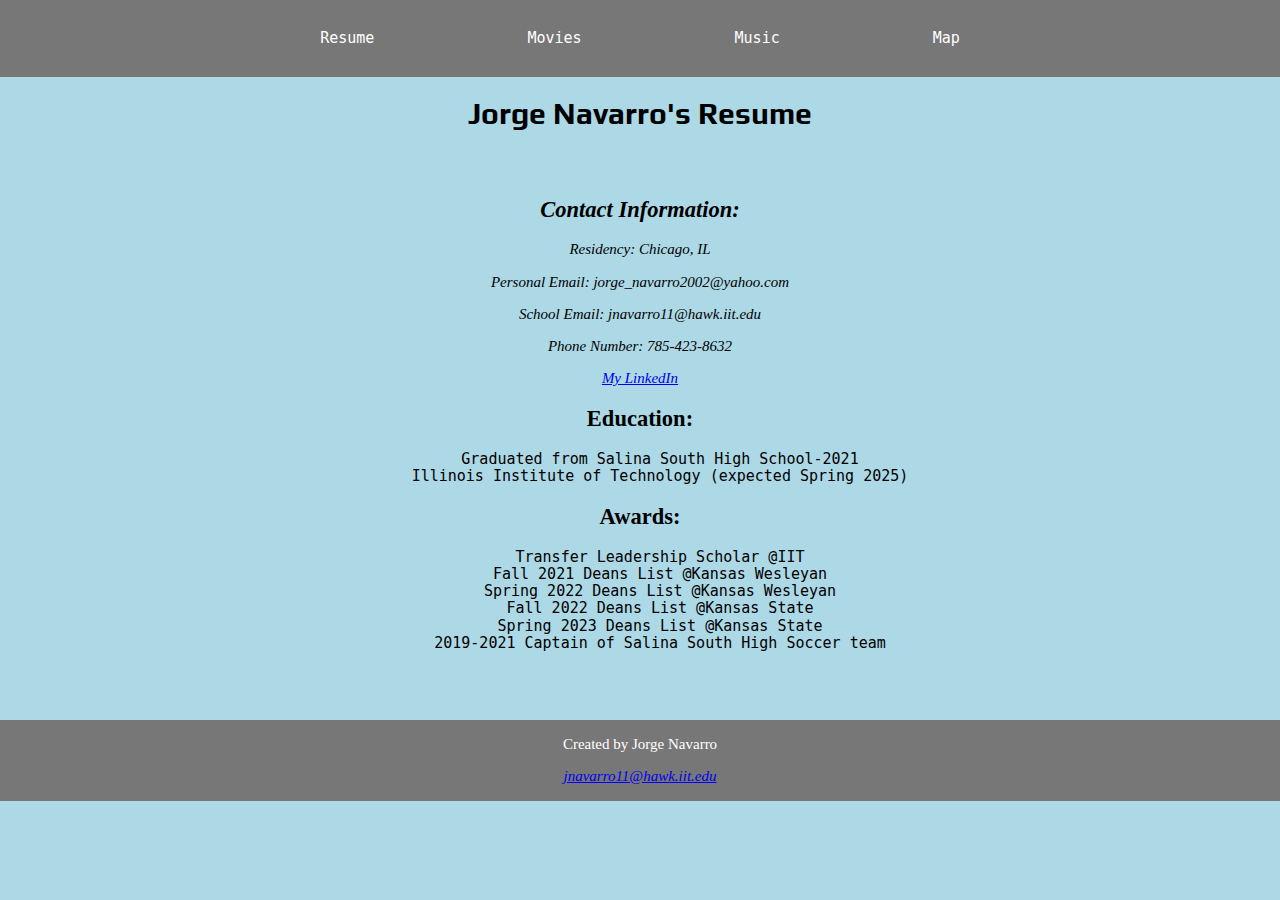
<file: index.html>
<!DOCTYPE html>
<html lang="en">
  
<head>
  <meta charset="utf-8">
  <title>Home Page</title>
  <link rel="stylesheet" type="text/css" href="css/reset.css">
  <link rel="stylesheet" href="css/style.css">
  <link rel="preconnect" href="https://fonts.googleapis.com">
  <link rel="preconnect" href="https://fonts.gstatic.com" crossorigin>
  <link href="https://fonts.googleapis.com/css2?family=Play&display=swap" rel="stylesheet">
  <script async src="js/map.js"></script>
</head>
  
<body>
  <header>
    <nav id="main-nav">
      <ul>
        <li><a href="index.html">Resume</a></li>
        <li><a href="movies.html">Movies</a></li>
        <li><a href="music.html">Music</a></li>
        <li><a href="map.html">Map</a></li>

      </ul>
    </nav>
  </header>
  <main>
    <h1>Jorge Navarro's Resume</h1>
    <section id="ContactInfo">
      <h2>Contact Information:</h2>
      <p>Residency: Chicago, IL</p>
      <p>Personal Email: jorge_navarro2002@yahoo.com</p>
      <p>School Email: jnavarro11@hawk.iit.edu</p>
      <p>Phone Number: 785-423-8632</p>
      <p><a href="https://www.linkedin.com/in/jorge-navarro-360b3a2b4/">My LinkedIn</a></p>
    </section>
    <section id="education">
      <h2>Education:</h2>
      <ul>
        <li>Graduated from Salina South High School-2021</li>
        <li>Illinois Institute of Technology (expected Spring 2025)</li>
      </ul>
    </section>
    <section id="awards">
      <h2>Awards:</h2>
      <ul>
        <li>Transfer Leadership Scholar &#64;IIT</li>
        <li>Fall 2021 Deans List &#64;Kansas Wesleyan</li>
        <li>Spring 2022 Deans List &#64;Kansas Wesleyan</li>
        <li>Fall 2022 Deans List &#64;Kansas State</li>
        <li>Spring 2023 Deans List &#64;Kansas State</li>
        <li>2019-2021 Captain of Salina South High Soccer team</li> 
      </ul>
    </section>
  </main>
  <footer>
    <p>Created by Jorge Navarro</p>
    <address>
      <p><a href="mailto:jnavarro11@hawk.iit.edu">jnavarro11@hawk.iit.edu</a></p>
    </address>
  </footer>
</body>

</html>
</file>
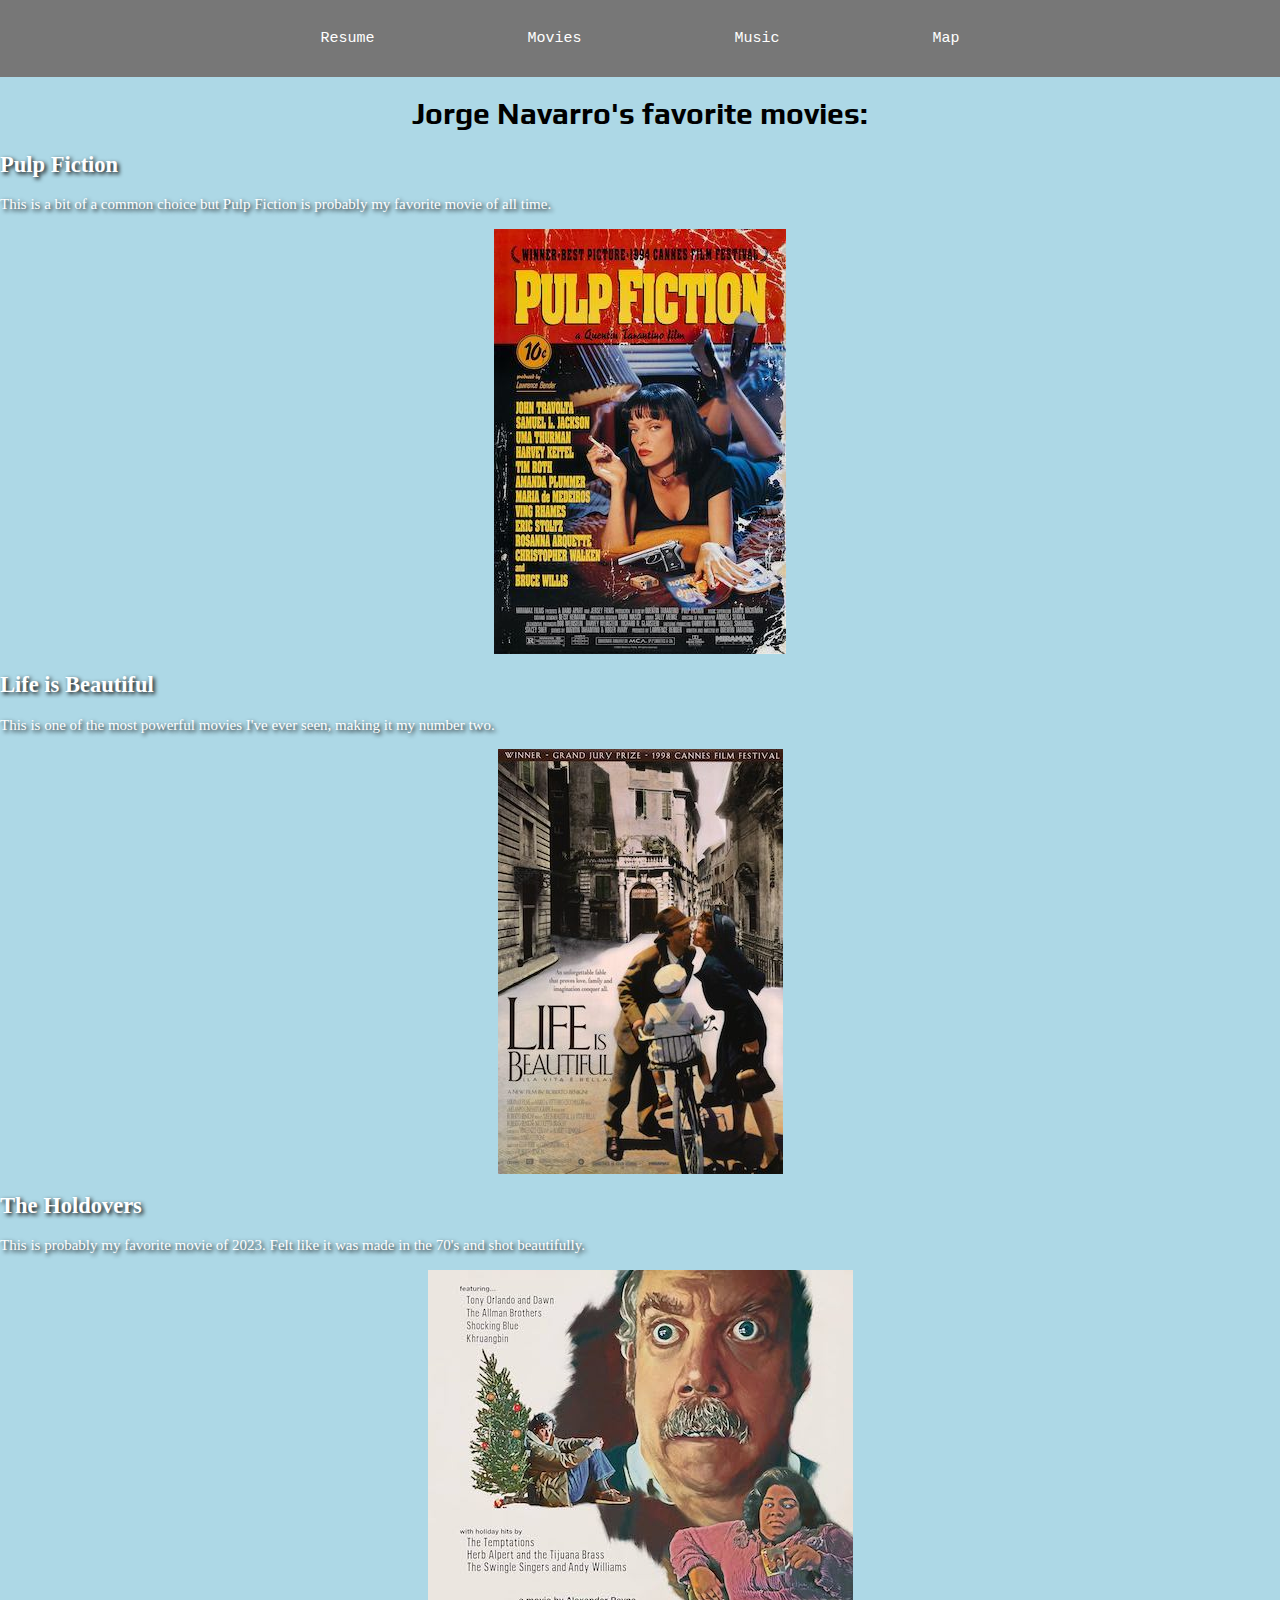
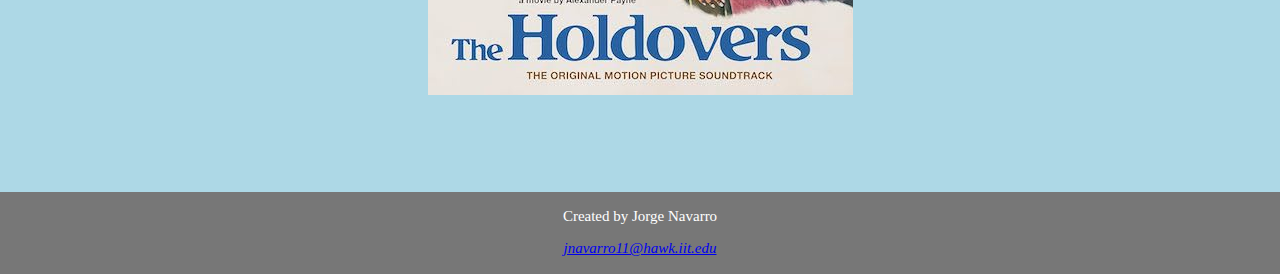
<file: movies.html>
<!DOCTYPE html>
<html lang="en">
  
<head>
  <meta charset="utf-8">
  <title>Movies</title>
  <link rel="stylesheet" type="text/css" href="css/reset.css">
  <link rel="stylesheet" href="css/style.css">
  <link rel="preconnect" href="https://fonts.googleapis.com">
  <link rel="preconnect" href="https://fonts.gstatic.com" crossorigin>
  <link href="https://fonts.googleapis.com/css2?family=Play&display=swap" rel="stylesheet">
  <script async src="js/map.js"></script>
</head>
  
<body>
  <header>
    <nav id="main-nav">
      <ul>
        <li><a href="index.html">Resume</a></li>
        <li><a href="movies.html">Movies</a></li>
        <li><a href="music.html">Music</a></li>
        <li><a href="map.html">Map</a></li>
      </ul>
    </nav>
  </header>
  <main>
    <h1>Jorge Navarro's favorite movies:</h1>
    <section id="pulpfiction">
      <h2>Pulp Fiction</h2>
      <p>This is a bit of a common choice but Pulp Fiction is probably my favorite movie of all time.</p>
      <img src="media/pulpfiction.jpg" alt="Pulp Fiction original movie poster">
    </section>
    <section id="lifeisbeautiful">
        <h2>Life is Beautiful</h2>
        <p>This is one of the most powerful movies I've ever seen, making it my number two.</p>
        <img src="media/lifeisbeautiful.jpg" alt="Life is beautiful original movie poster">
    </section>
    <section id="holdovers">
      <h2>The Holdovers</h2>
      <p>This is probably my favorite movie of 2023. Felt like it was made in the 70's and shot beautifully.</p>
      <img src="media/theholdovers.jpg" alt="The Holdovers retro movie poster">
    </section>
  </main>
  <footer>
    <p>Created by Jorge Navarro</p>
    <address>
      <p><a href="mailto:jnavarro11@hawk.iit.edu">jnavarro11@hawk.iit.edu</a></p>
    </address>
  </footer>
</body>

</html>
</file>
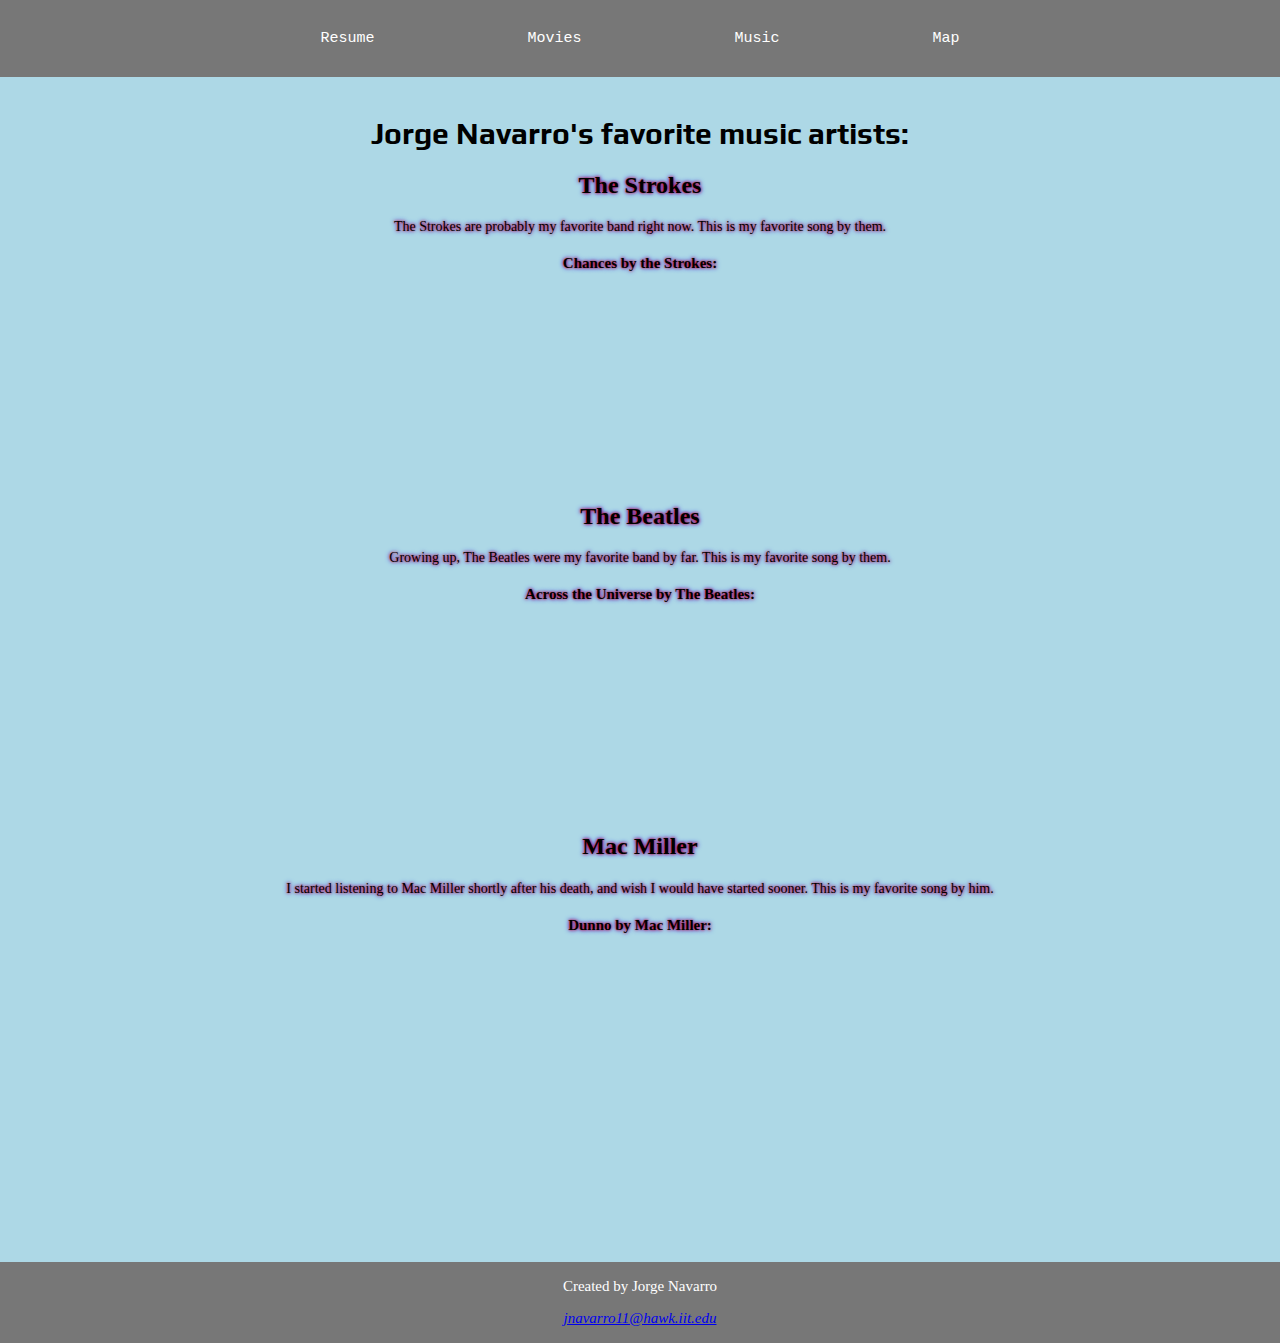
<file: music.html>
<!DOCTYPE html>
<html lang="en">
  
<head>
  <meta charset="utf-8">
  <title>Music</title>
  <link rel="stylesheet" type="text/css" href="css/reset.css">
  <link rel="stylesheet" href="css/style.css">
  <link rel="preconnect" href="https://fonts.googleapis.com">
  <link rel="preconnect" href="https://fonts.gstatic.com" crossorigin>
  <link href="https://fonts.googleapis.com/css2?family=Play&display=swap" rel="stylesheet">
  <script async src="js/map.js"></script>
</head>
  
<body>
  <header>
    <nav id="main-nav">
      <ul>
        <li><a href="index.html">Resume</a></li>
        <li><a href="movies.html">Movies</a></li>
        <li><a href="music.html">Music</a></li>
        <li><a href="map.html">Map</a></li>
      </ul>
    </nav>
  </header>
  <main>
    <section id="main">
      <h1>Jorge Navarro's favorite music artists:</h1>
      <section id="strokes">
        <h2>The Strokes</h2>
        <p>The Strokes are probably my favorite band right now. This is my favorite song by them.</p>
        <h4>Chances by the Strokes:</h4>
        <iframe height="175" width="600" src="https://embed.music.apple.com/us/album/chances/601140186?i=601140644"></iframe>
      </section>
      <section id="beatles">
        <h2>The Beatles</h2>
        <p>Growing up, The Beatles were my favorite band by far. This is my favorite song by them.</p>
        <h4>Across the Universe by The Beatles:</h4>
        <iframe height="175" width="600" src="https://embed.music.apple.com/us/album/across-the-universe/1441164495?i=1441164675" allowfullscreen></iframe>
      </section>
      <section id="macmiller">
        <h2>Mac Miller</h2>
        <p>I started listening to Mac Miller shortly after his death, and wish I would have started sooner. This is my favorite song by him.</p>
        <h4>Dunno by Mac Miller:</h4>
        <iframe height="175" width="600" src="https://embed.music.apple.com/us/album/dunno/1408996052?i=1408996252"></iframe>
      </section>
    </section>
  </main>
  <footer>
    <p>Created by Jorge Navarro</p>
    <address>
      <p><a href="mailto:jnavarro11@hawk.iit.edu">jnavarro11@hawk.iit.edu</a></p>
    </address>
  </footer>
</body>

</html>
</file>
<file: css/style.css>
body{
  margin: 0;
  padding: 0;
  width: 100%;
  font-size: 15px;
}
iframe {
  border: none;
}
body {
  background-color: lightblue;
}
footer {
  background-color: #777;
  color: #fff;
  text-align: center;
  padding: 1px 0;
  position: relative;
  top: 6.5em;
}
header {
  background-color: #777;
  color: white;
  text-align: center;
  padding: 1em 0;
}
#main-nav ul {
  list-style-type: none;
  padding: 0;
  margin: 0 auto;
  display: inline-block;
}
#main-nav ul li {
  display: inline-block;
  margin: 1em 5em;
}
#main-nav ul li a {
  color: white;
  text-decoration: none;
}
ul, h1, .play-regular {
  font-family: "Play", Rockwell;
  font-weight: 400;
  font-style: normal;
}
#main-nav ul li a:hover {
  background-color: #333;
  color: lightblue;
  border-radius: 50px;
  text-decoration: underline;
}
h1, .play-bold {
  font-family: "Play", Rockwell;
  font-weight: 700;
  font-size: 2em;
  font-style: normal;
  text-align: center;
}
h2 {
  font-family: Rockwell;
}
li {
  font-family: monospace;
}
img {
  display: block;
  margin-left: auto;
  margin-right: auto;
  max-width: 50%;
}
section#ContactInfo {
  font-style: italic;
  text-align: center;
  position: relative;
  top: 3em;
}
section#education{
  text-align: center;
  list-style: none;
  position: relative;
  top: 3em;
}
section#awards {
  text-align: center;
  position: relative;
  top: 3em;
}
section#strokes {
  text-align: center;
  text-shadow: 0 0 3px #FF0000, 0 0 5px #0000FF;
}
section#beatles {
  text-align: center;
  text-shadow: 0 0 3px #FF0000, 0 0 5px #0000FF;
}
section#macmiller {
  text-align: center;
  text-shadow: 0 0 3px #FF0000, 0 0 5px #0000FF;
}
section#pulpfiction {
  color: white;
  text-shadow: 2px 2px 4px #000000;
}
section#lifeisbeautiful {
  color: white;
  text-shadow: 2px 2px 4px #000000;
}
section#holdovers {
  color: white;
  text-shadow: 2px 2px 4px #000000;
}
ul{
  list-style-type: none;
}

@media (min-width: 800px) {
  section#main{
    padding: 20px;
  }

  section#main h1 {
  font-size: 26px;
  }
  section#main {
    width: 90%;
    height: 90%;
    margin: 0 auto;
    text-align: center;
    background-color: lightblue;
  }

  section#main h2 {
    font-size: 22px;
  }
  section#main p {
    font-size: 14px;
  }
  iframe {
    max-width: 70%;
    height: auto;
    padding: 2%;
  }
}

@media (min-width: 1000px) {
  section#main h1 {
    font-size: 30px;
  }
  section#main {
    width: 70%;
    height: 70%;
    margin: 0 auto;
    text-align: center;
    background-color: lightblue;
  }
  section#main h2 {
    font-size: 24px;
  }
  section#main p {
    font-size: 14px;
  }
  iframe {
    max-width: 70%;
    height: auto;
    padding: 2%;
  }
}

#map {
  height: 100%;
  width: 100%;
}

html,
body {
  height: 100%;
  margin: 0;
  padding: 0;
}
</file>
